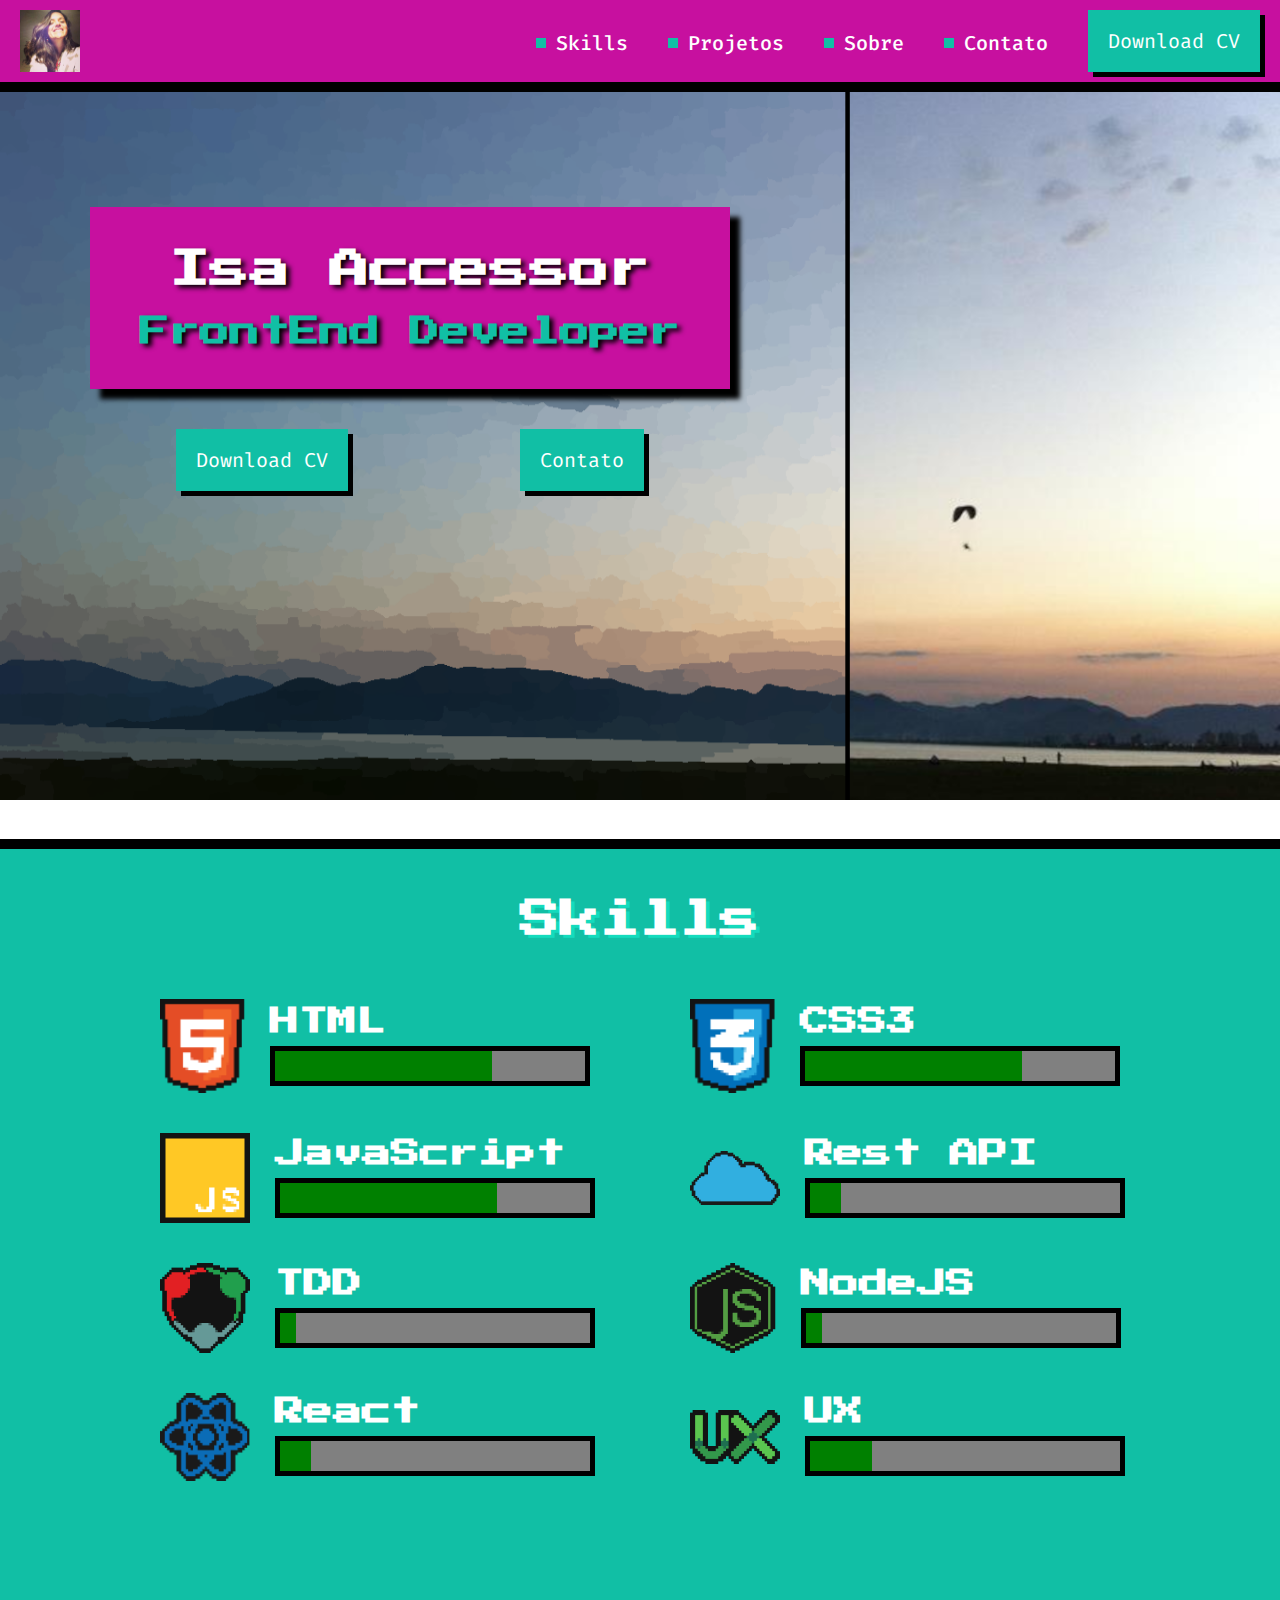
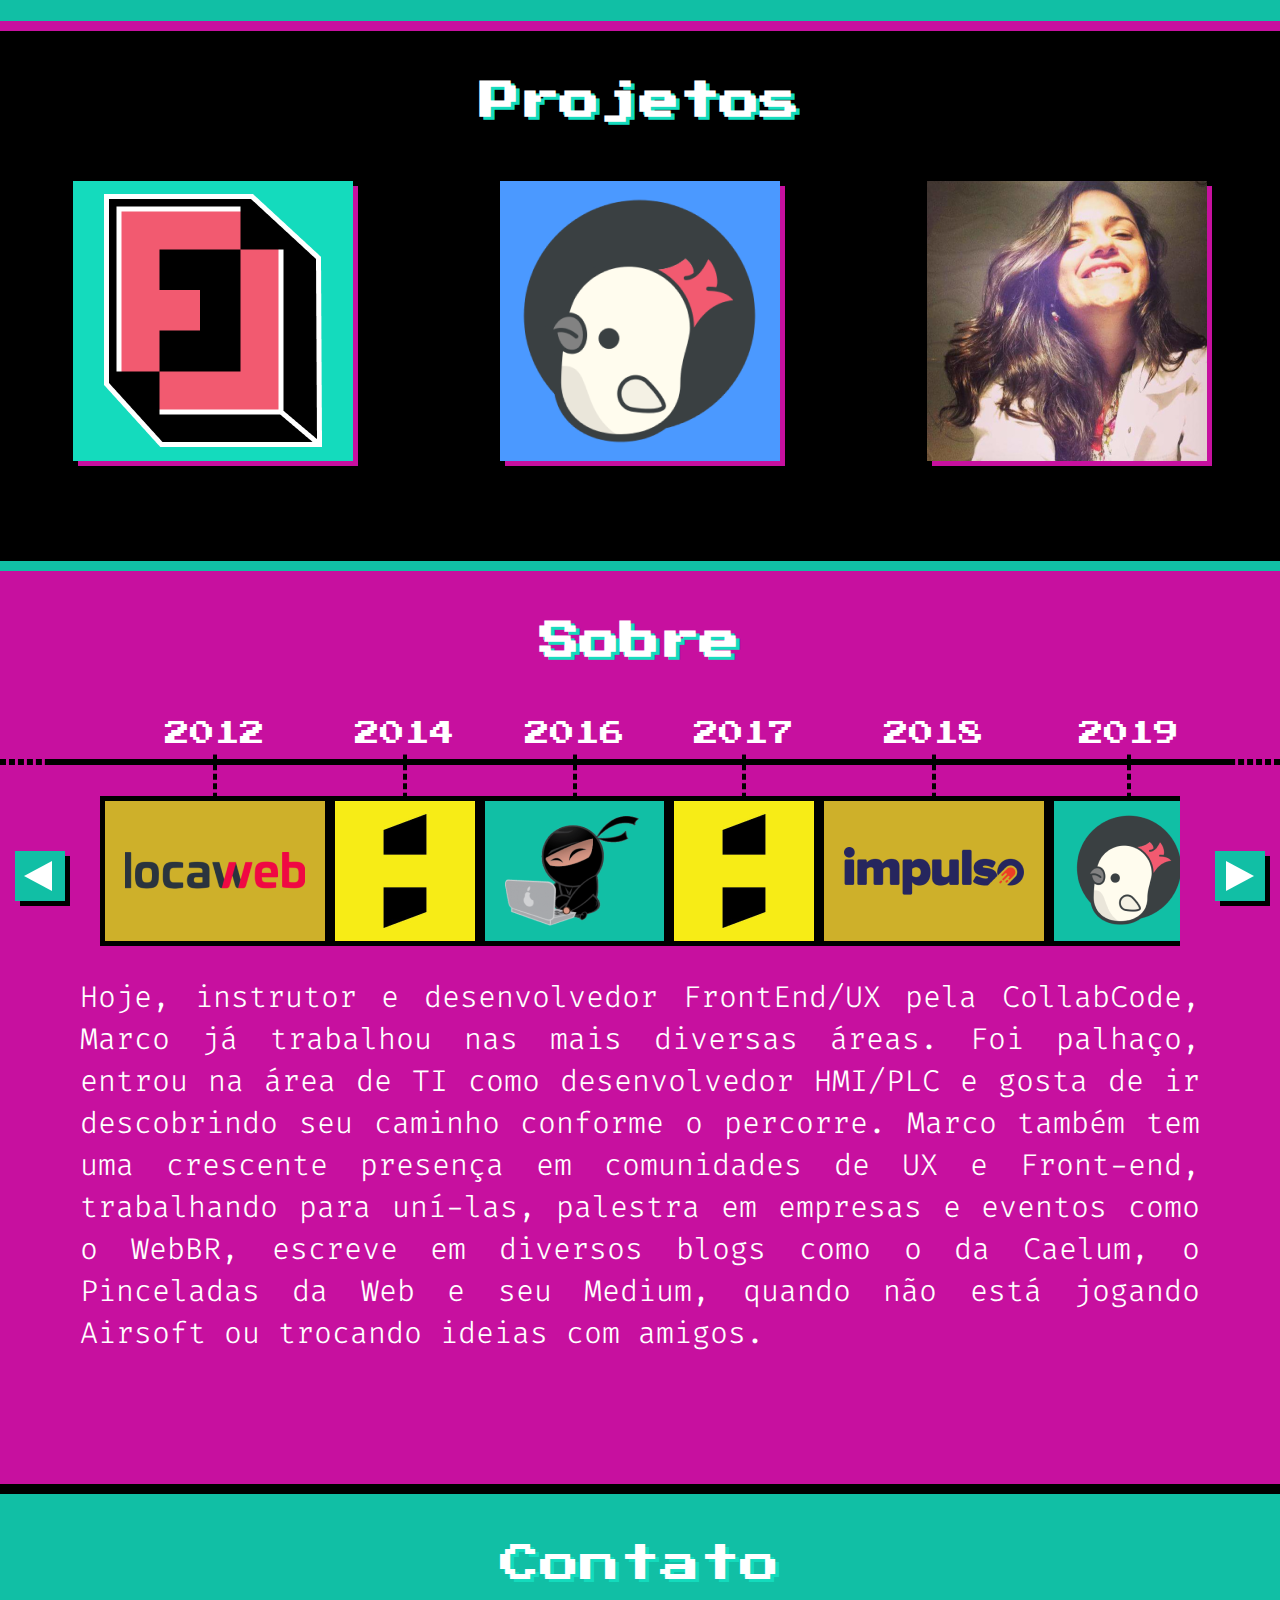
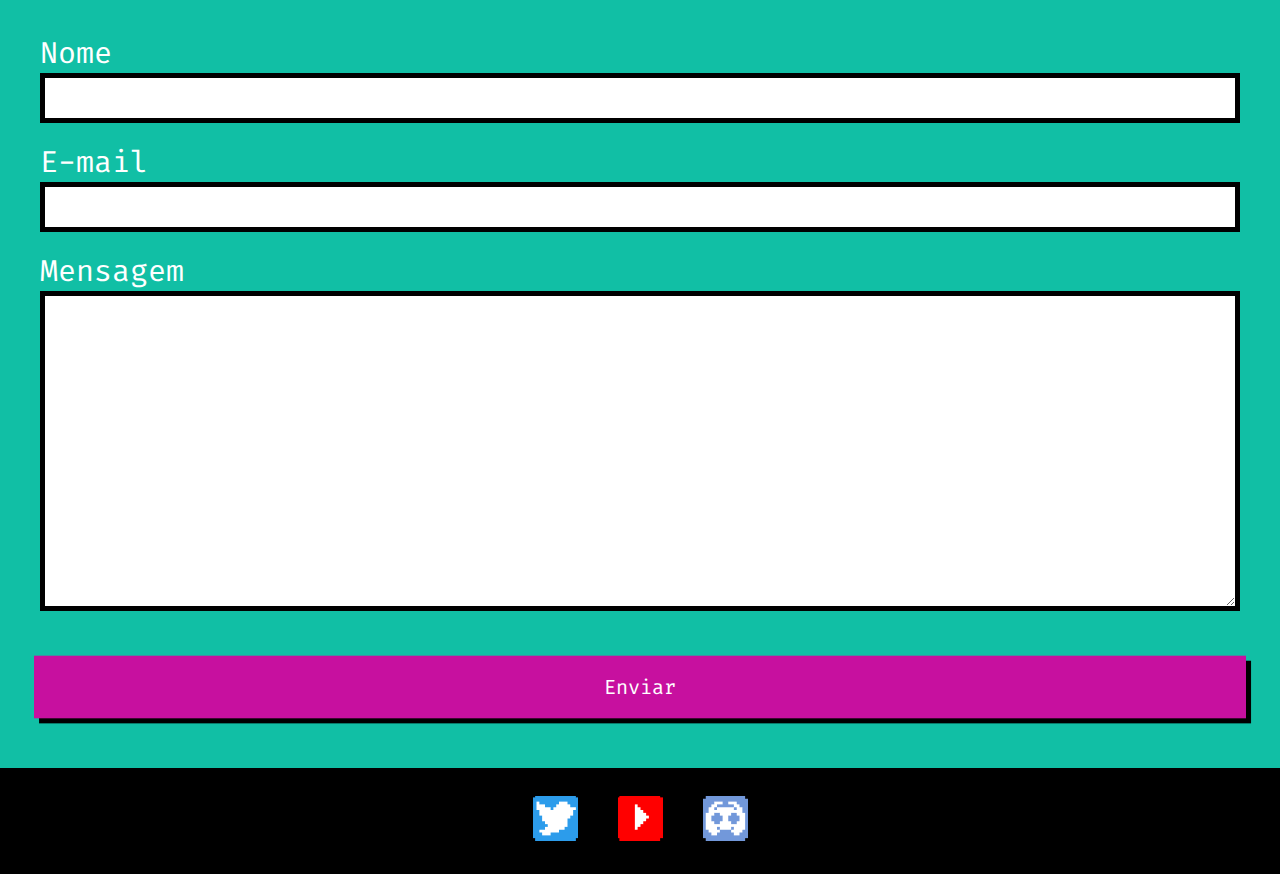
<file: index.html>
<!DOCTYPE html>
<html lang="pt-BR ">

<head>
    <meta charset="UTF-8">
    <title>Curso de HTML/CSS Feliz</title>

    <link rel="preconnect" href="https://fonts.gstatic.com">
    <link href="https://fonts.googleapis.com/css2?family=Fira+Code:wght@300;500&family=Press+Start+2P&display=swap"
        rel="stylesheet">

    <link rel="stylesheet" href="css/reset.css">
    <link rel="stylesheet" href="css/components/main-header.css">
    <link rel="stylesheet" href="css/components/main-action.css">
    <link rel="stylesheet" href="css/components/main-button.css">
    <link rel="stylesheet" href="css/components/main-banner.css">
    <link rel="stylesheet" href="css/components/main-session.css">
    <link rel="stylesheet" href="css/components/main-title.css">
    <link rel="stylesheet" href="css/components/main-subtitle.css">
    <link rel="stylesheet" href="css/components/main-box.css">
    <link rel="stylesheet" href="css/components/skill-tec.css">
    <link rel="stylesheet" href="css/components/progress-bar.css">
    <link rel="stylesheet" href="css/components/wrapper-skill.css">
    <link rel="stylesheet" href="css/components/wrapper-card.css">
    <link rel="stylesheet" href="css/components/card-projetos.css">
    <link rel="stylesheet" href="css/components/node-card.css">
    <link rel="stylesheet" href="css/components/main-description.css">
    <link rel="stylesheet" href="css/components/button-arrow.css">
    <link rel="stylesheet" href="css/components/main-carousel.css">
    <link rel="stylesheet" href="css/components/main-form.css">
    <link rel="stylesheet" href="css/components/main-footer.css">
    <link rel="stylesheet" href="css/components/main-label.css">
    <link rel="stylesheet" href="css/components/main-input.css">
    <link rel="stylesheet" href="css/components/main-scroll.css">

</head>

<body>
    <scroll-page class="main-scroll" id="inicio">
        <header class="main-header">
            <img src="assets/img/logo.png" alt="Avatar da Isa">

            <nav>
                <a class="main-action" href="#skills" lang="en">Skills</a>
                <a class="main-action" href="#projetos">Projetos</a>
                <a class="main-action" href="#sobre">Sobre</a>
                <a class="main-action" href="#contato">Contato</a>
                <a href="" class="main-button" lang="en">Download CV</a>
            </nav>
        </header>
    </scroll-page>

    <section class="main-banner">
        <div class="wrapper">
            <div class="main-box">
                <h1 class="main-title">Isa Accessor</h1>
                <h2 class="main-subtitle">FrontEnd Developer</h2>
            </div>
            <div class="navigation">
                <a href="" class="main-button" lang="en">Download CV</a>
                <a href="#contato" class="main-button">Contato</a>
            </div>
        </div>
    </section>

    <scroll-page class="main-scroll" id="skills">
        <section class="main-session">
            <h2 class="main-title -second">Skills</h2>


            <div class="wrapper-skill">

                <article class="skill-tec">
                    <img class="icon" src="img/ico_html5.png" alt="Ícone HTML5 em pixel art" />
                    <div class="right">
                        <h3 class="title">HTML</h3>
                        <progress class="progress-bar" max="100" value="70">
                            70%
                        </progress>
                    </div>

                </article>
                <article class="skill-tec">
                    <img class="icon" src="img/ico_css3.png" alt="Ícone CSS3 em pixel art" />
                    <div class="right">
                        <h3 class="title">CSS3</h3>
                        <progress class="progress-bar" max="100" value="70">
                            70%
                        </progress>
                    </div>

                </article>
                <article class="skill-tec">
                    <img class="icon" src="img/ico_js.png" alt="Ícone JavaScript em pixel art" />
                    <div class="right">
                        <h3 class="title">JavaScript</h3>
                        <progress class="progress-bar" max="100" value="70">
                            70%
                        </progress>
                    </div>

                </article>
                <article class="skill-tec">
                    <img class="icon" src="img/ico_restapi.png" alt="Ícone Rest API em pixel art" />
                    <div class="right">
                        <h3 class="title">Rest API</h3>
                        <progress class="progress-bar" max="100" value="10">
                            10%
                        </progress>
                    </div>

                </article>
                <article class="skill-tec">
                    <img class="icon" src="img/ico_tdd.png" alt="Ícone TDD em pixel art" />
                    <div class="right">
                        <h3 class="title">TDD</h3>
                        <progress class="progress-bar" max="100" value="5">
                            5%
                        </progress>
                    </div>

                </article>
                <article class="skill-tec">
                    <img class="icon" src="img/ico_nodejs.png" alt="Ícone NodeJS em pixel art" />
                    <div class="right">
                        <h3 class="title">NodeJS</h3>
                        <progress class="progress-bar" max="100" value="5">
                            5%
                        </progress>
                    </div>

                </article>
                <article class="skill-tec">
                    <img class="icon" src="img/ico_react.png" alt="Ícone React em pixel art" />
                    <div class="right">
                        <h3 class="title">React</h3>
                        <progress class="progress-bar" max="100" value="10">
                            10%
                        </progress>
                    </div>

                </article>
                <article class="skill-tec">
                    <img class="icon" src="img/ico_ux.png" alt="Ícone UX em pixel art" />
                    <div class="right">
                        <h3 class="title">UX</h3>
                        <progress class="progress-bar" max="100" value="20">
                            20%
                        </progress>
                    </div>

                </article>
            </div>
        </section>
    </scroll-page>

    <scroll-page id="projetos">
        <section class="main-session -bgBlack -bdFirst">
            <h2 class="main-title -second">Projetos</h2>

            <div class="wrapper-card">
                <a href="https://www.firedlabs.com" target="_blank">
                    <figure class="card-projetos">
                        <img class="logo" src="img/logo-firedlabs.png" alt="Logo da Fired Labs" />
                    </figure>
                </a>
                <a href="https://www.collabcode.training/" target="_blank">
                    <figure class="card-projetos -blue">
                        <img class="logo" src="img/logo-collabcode.png" alt="Logo da CollabCode" />
                    </figure>
                </a>
                <a href="#inicio">
                    <figure class="card-projetos">
                        <img class="logo" src="img/portfolio.png" alt="Avatar da Isa Accessor" />
                    </figure>
                </a>
            </div>
        </section>
    </scroll-page>

    <scroll-page id="sobre">
        <section class="main-session -bgSecond -bdBlack">
            <h2 class="main-title -second">Sobre</h2>

            <section class="main-carousel">
                <button class="button-arrow -left">
                    <span class="content">
                        Voltar
                    </span>
                </button>

                <div class="items">
                    <!-- Emmet Abreviation:
                    figure.node-card>figcaption.title+img.logo -->
                    <div class="elements">
                        <figure class="node-card">
                            <figcaption class="title">2012</figcaption>
                            <div class="logo">
                                <img src="img/logo-locaweb.png" alt="Logo da LocaWeb">
                            </div>
                        </figure>

                        <figure class="node-card -clean">
                            <figcaption class="title">2014</figcaption>
                            <div class="logo">
                                <img src="img/logo-caelum.png" alt="Logo da Calwum">
                            </div>
                        </figure>

                        <figure class="node-card -bgFirst">
                            <figcaption class="title">2016</figcaption>
                            <div class="logo">
                                <img src="img/logo-getninjas.png" alt="Logo da GetNinjas">
                            </div>
                        </figure>

                        <figure class="node-card -clean">
                            <figcaption class="title">2017</figcaption>
                            <div class="logo">
                                <img src="img/logo-caelum.png" alt="Logo da Caelum" />
                            </div>
                        </figure>

                        <figure class="node-card">
                            <figcaption class="title">2018</figcaption>
                            <div class="logo">
                                <img src="img/logo-impulso.png" alt="Logo da Impulso">
                            </div>
                        </figure>

                        <figure class="node-card -bgFirst">
                            <figcaption class="title">2019</figcaption>
                            <div class="logo">
                                <img src="img/logo-collabcode1.png" alt="Logo da CollabCode">
                            </div>
                        </figure>
                    </div>
                </div>

                <button class="button-arrow -right"><span class="content">Avançar</span></button>

            </section>

            <p class="main-description">
                Hoje, instrutor e desenvolvedor FrontEnd/UX pela CollabCode, Marco já trabalhou nas mais diversas áreas.
                Foi palhaço, entrou na área de TI como desenvolvedor HMI/PLC e gosta de ir descobrindo seu caminho
                conforme o percorre. Marco também tem uma crescente presença em comunidades de UX e Front-end,
                trabalhando para uní-las, palestra em empresas e eventos como o WebBR, escreve em diversos blogs como o
                da Caelum, o Pinceladas da Web e seu Medium, quando não está jogando Airsoft ou trocando ideias com
                amigos.
            </p>

        </section>
    </scroll-page>

    <scroll-page id="contato">
        <form class="main-form" action="" method="get">
            <legend class="main-title -second">Contato</legend>

            <label class="main-label" for="name">Nome</label>
            <input class="main-input" id="name" type="text" name="name" required>

            <label class="main-label" for="email">E-mail</label>
            <input class="main-input" id="email" type="email" name="email" required>

            <label class="main-label" for="message">Mensagem</label>
            <textarea class="main-input -textarea" name="" id="message" required></textarea>

            <button class="main-button -full" type="submit">Enviar</button>
        </form>
    </scroll-page>

    <!-- footer>a*3>img -->
    <footer class="main-footer">
        <a class="action" href="" target="_blank">
            <img src="img/ico_twitter.png" alt="Twitter">
        </a>
        <a class="action" href="" target="_blank">
            <img src="img/ico_youtube.png" alt="YouTube">
        </a>
        <a class="action" href="" target="_blank">
            <img src="img/ico_discord.png" alt="discord">
        </a>
    </footer>

    <!-- Emment Abreviation
        script[src=js/components/main-carousel.js] 
    -->
    <script src="js/components/main-carousel.js"></script>
</body>

</html>
</file>
<file: css/components/main-header.css>
.main-header {
    display: flex;
    justify-content: space-between;
    background-color: #C7109F;
    border-bottom: 10px solid #000; 
    padding: 10px 20px;
}
</file>
<file: css/components/main-action.css>
.main-action {
    display: inline-flex;
    align-items: center;
    color: #FFF;
    font-size: 20px;
    font-weight: 500;
    text-decoration: none;
    margin-right: 30px;
}
.main-action::before{
    content: "";
    background-color: #11BFA5;
    width: 10px;
    height: 10px;
    margin-right: 10px;
}
</file>
<file: css/components/main-button.css>
.main-button {
    display: inline-block;
    background-color: #11BFA5;
    padding: 18px 20px;
    box-shadow: 5px 5px 0px #000;
    margin-right: 0px;
    transition: transform 100ms linear;
    font-size: 20px;
    color: #FFF;
    text-decoration: none;
    cursor: pointer;
}

.main-button:hover {
    background-color: #14dbbd;
    box-shadow: 5px 5px 5px #000;
    transform: scale(1.08);
}

.main-button.-full {
    width: 100%;
    background-color: #C7109F;
    transform: scale(1.01);
}

.main-button:hover {
    transform: scale(1.01);
}
</file>
<file: css/components/main-banner.css>
.main-banner {
    box-sizing: border-box;
    background-image: url(../../assets/img/image.png);
    background-repeat: no-repeat;
    background-size: 100%;
    height: 757px;
    border-bottom: 10px solid #000;   
    padding-top: 115px;
    padding-left: 90px;
}

.main-banner .wrapper { 
    display: flex;
    flex-direction: column;
    width: 640px;
}

.main-banner .main-box {
    margin-bottom: 40px;
}

.main-banner .navigation {
    display: flex;
    justify-content: space-around;
}
</file>
<file: css/components/main-session.css>
.main-session {
    background-color: #11BFA5;
    padding-top: 50px;
    padding-bottom: 100px;
    border-bottom: 10px solid #C7109F;
}

.main-session .main-title {
    margin-bottom: 60px;
}

.main-session.-bgBlack {
    background-color: #000;
}

.main-session.-bgFirst {
    background-color:#11BFA5
}

.main-session.-bgSecond {
    background-color:#C7109F
}

.main-session.-bdBlack {
    border-bottom: 10px solid #000;
}

.main-session.-bdFirst {
    border-bottom: 10px solid #11BFA5;
}

.main-session.-bdSecond {
    border-bottom: 10px solid #C7109F;
}
</file>
<file: css/components/main-title.css>
.main-title { 
    color:  #FFF;
    text-shadow: 4px 3px 5px #000;
    font-family: "Press Start 2P", sans-serif;
    font-size: 40px;
}

.main-title.-second { 
    color:  #FFF;
    text-shadow: 4px 3px 0px #14dbbd;
    text-align: center;
    font-size: 40px;
}
</file>
<file: css/components/main-subtitle.css>
.main-subtitle { 
    color:  #11BFA5;
    text-shadow: 4px 3px 5px #000;
    font-family: "Press Start 2P", sans-serif;
    font-size: 30px;
}
</file>
<file: css/components/main-box.css>
.main-box {
    background-color: #C7109F;
    display: inline-block;
    box-shadow: 10px 10px 5px #000;
    text-align: center;
    padding: 42px 44px;
}

.main-box .main-title {
    margin-bottom: 28px;
}
</file>
<file: css/components/skill-tec.css>
.skill-tec {
    display: flex;
    align-items: center;
    font-family: "Press Start 2P", sans-serif;
    font-size: 25px;
    color: #FFF;
}

.skill-tec .icon {
    margin-right: 25px;
    width: 90px;
}

.skill-tec .right {
    display: flex;
    flex-direction: column;
    justify-content: space-around;
}

.skill-tec .title {
    margin-bottom: 10px;
}
</file>
<file: css/components/progress-bar.css>
.progress-bar {
    box-sizing: border-box;
    background-color: #FFF;
    border: 5px solid #000;
    height: 40px;
}

.progress-bar::-webkit-progress-bar,
.progress-bar::-moz-progress-bar {
    background-color: #C7109F;
}
</file>
<file: css/components/wrapper-skill.css>
.wrapper-skill {
    display: flex;
    flex-wrap: wrap;
    max-width: 960px;
    margin-left: auto;
    margin-right: auto;
}

.wrapper-skill .skill-tec { 
    width: 430px;
    margin-bottom: 40px;
}

/* par: even  */
/* ímpar: odd */
/* Pseudo classe */

.wrapper-skill .skill-tec:nth-child(odd) {
    margin-right: 100px;
}

.wrapper-skill .progress-bar {
    width: 320px;
}
</file>
<file: css/components/wrapper-card.css>
.wrapper-card {
    display: flex;
    justify-content: space-around;
}
</file>
<file: css/components/card-projetos.css>
.card-projetos {
    display: flex;
    align-items: center;
    justify-content: center;
    background-color: #14dbbd;
    width: 280px;
    height: 280px;
    box-shadow: 5px 5px 0px #C7109F;
}

.card-projetos.-blue {
    background-color: #4b99ff;
}
</file>
<file: css/components/node-card.css>
.node-card {
    display: inline-flex;
    flex-direction: column;
    align-items: center;
    position: relative;
}

.node-card::before {
    content: '';
    position: absolute;
    border: 2.5px dashed #000;
    width: 40px;
    height: 0px;
    transform: rotate(90deg) translateX(-62%);
    bottom: 140px;

}

.node-card.-first {
    background-color: #11BFA5;
}

.node-card .title {
    font-family: "Press Start 2P";
    font-weight: 400;
    font-size: 25px;
    color: #FFF;
    margin-bottom: 50px;
}

.node-card .logo{
    display: flex;
    align-items: center;
    padding-left: 20px;
    padding-right: 20px;
    height: 140px;

    background-color: #CEB02A;
    border: 5px solid #000;
}

.node-card.-bgFirst .logo {
    background-color: #11BFA5;
}

.node-card.-clean .logo {
    padding: 0px;
}
</file>
<file: css/components/main-description.css>
.main-description {
    font-family: 'Fira Code';
    font-size: 30px;
    font-weight: 300;
    line-height: 1.4;
    color: #FFF;
    text-align: justify;
    margin-left: 80px;
    margin-right: 80px;
}
</file>
<file: css/components/button-arrow.css>
.button-arrow {
    width: 50px;
    height: 50px;
    background-color: #11BFA5;
    box-shadow: 5px 5px 0px #000;
    cursor: pointer;
}

.button-arrow::before {
    content: '';
    display: block;
    box-sizing: border-box;
    width: 15px;
    height: 15px;
    border: 15px solid transparent;
    border-left: 28px solid white;
    transform: translateX(5px);
}

.button-arrow.-left::before{
    transform: rotate(180deg) translateX(12px);
}

.button-arrow .content {
    display: none;
}

.button-arrow:hover{
    background-color: #14dbbd;
    box-shadow: 5px 5px 5px #000;
    transform: scale(1.08);
}
</file>
<file: css/components/main-carousel.css>
.main-carousel {
    display: flex;
    justify-content: space-between;
    position: relative;
    padding-left: 100px;
    padding-right: 100px;
}

.main-carousel::after {
    content: '';
    position: absolute;
    left: 50px;
    top: 38px;
    display: block;
    height: 6px;
    width: calc(100% - 100px);
    background-color: #000;
}

.main-carousel::before {
    content: '';
    position: absolute;
    box-sizing: border-box;
    left: 0px;
    top: 38px;
    display: block;
    border: 3px dashed #000;
    width: 100%;
}


.main-carousel .button-arrow {
    position: absolute;
    bottom: 70px;
    transform: translateY(50%);
}

.main-carousel .button-arrow.-left {
    left: 15px;
}
.main-carousel .button-arrow.-right {
    right: 15px;
}

.main-carousel .items {
    width: 100%;
    overflow: hidden;
}

.main-carousel .elements {
    display: flex;
    justify-content: space-between;
    transition: transform 100ms ease-in-out;
}
</file>
<file: css/components/main-form.css>
.main-form {
    background-color:#11BFA5;
    padding: 50px 40px;
}

.main-form .main-input {
    margin-bottom: 20px;
}

.main-form .main-title {
    margin-bottom: 50px;
}
.main-form .main-input.-textarea {
    margin-bottom: 40px;
}
/* .main-form .input-mensagem {
    border: 5px solid #000;
    box-sizing: border-box;
    width: 1360px;
    height: 318px;
    left: 40px;
    top: 3308px;
}

.main-form .button-enviar {
    display: inline-block;
    background-color: #C7109F;
    padding: 18px 20px;
    box-shadow: 5px 5px 0px #000;
    margin-right: 0px;
    transition: transform 200ms linear;
    font-size: 20px;
    width: 1360px;
    color: #FFF;
    text-decoration: none;
    margin-top: 40px;
}

.main-form .button-enviar:hover {
    background-color: rgb(235, 81, 201);
    box-shadow: 5px 5px 5px #000;
    transform: scale(1.01);
} */
</file>
<file: css/components/main-footer.css>
.main-footer {
    display: flex;
    justify-content: center;

    /* Emmet Abreviation bgc#000 */
    background-color: #000;
    padding-top: 28px;
    padding-bottom: 28px;    
}

.main-footer .action {
    margin-left: 20px;
    margin-right: 20px;
}
.main-footer .wrapper-social {
    display: flex;
    justify-items: space-around;
}

.main-footer .card-social {
    display: flex;
    align-content: center;
    justify-content: center;
}
</file>
<file: css/components/main-label.css>
.main-label {
    font-family: 'Fira Code';
    font-size: 30px;
    font-weight: 300px;
    color: #FFF;
    margin-top: 20px;
    line-height: 39px;
}
</file>
<file: css/components/main-input.css>
.main-input  {
    border: 5px solid #000;
    box-sizing: border-box;
    font-size: 30px;
    width: 100%;
    height: 50px;
    left: 40px;
    top: 3308px;
    padding-right: 5px;
    padding-left: 5px;
}

.main-input.-textarea {
    height: 320px;

}
</file>
<file: css/components/main-scroll.css>
.main-scroll {
    scroll-behavior: smooth;
    overflow-y: scroll;

    /* transition: transform 2000ms linear; */
}
</file>
